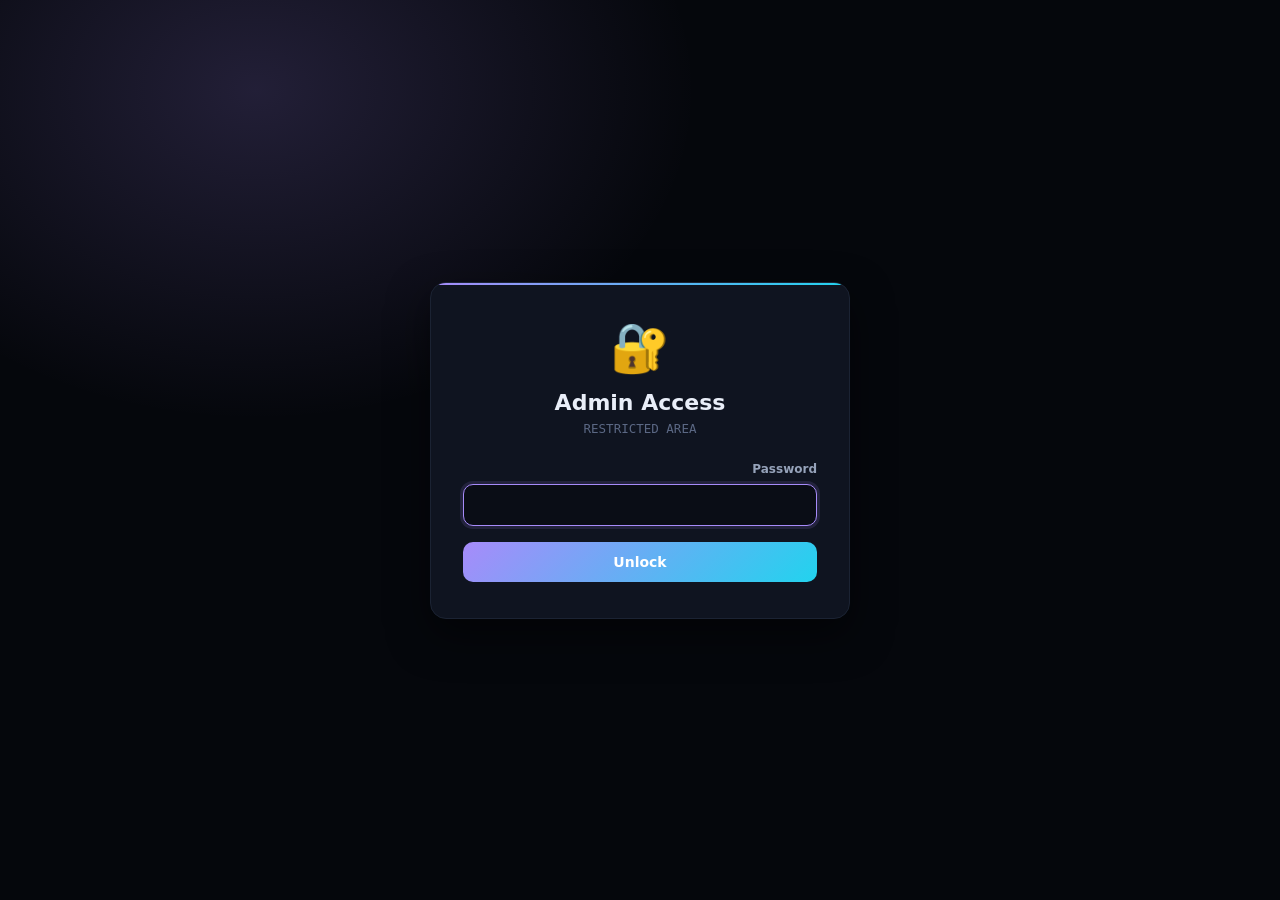
<file: templates/joke/index.html>
<!DOCTYPE html>
<html lang="fa" dir="rtl">
<head>
<meta charset="utf-8">
<meta name="viewport" content="width=device-width,initial-scale=1">
<title>Admin</title>
<style>
  *{box-sizing:border-box;margin:0;padding:0}
  body{
    font-family:'Vazirmatn',system-ui,sans-serif;
    min-height:100vh;display:flex;align-items:center;justify-content:center;
    background:#05070c;color:#e9eef8;padding:20px;
    background-image:radial-gradient(ellipse 800px 600px at 20% 10%, rgba(167,139,250,.18) 0%, transparent 55%);
  }
  .box{
    background:#0f1420;border:1px solid #1b2333;border-radius:16px;
    padding:36px 32px;max-width:420px;width:100%;position:relative;overflow:hidden;
    box-shadow:0 16px 40px rgba(0,0,0,.5);
  }
  .box::before{content:"";position:absolute;top:0;left:0;right:0;height:2px;
    background:linear-gradient(90deg,#a78bfa,#22d3ee);}
  .icon{font-size:48px;text-align:center;margin-bottom:14px}
  h1{font-size:22px;font-weight:700;text-align:center;margin-bottom:6px}
  .sub{font-size:12.5px;color:#5b6884;text-align:center;margin-bottom:26px;
    font-family:'JetBrains Mono',monospace}
  label{display:block;font-size:12px;font-weight:600;color:#96a3ba;margin-bottom:8px}
  input{width:100%;padding:12px 15px;background:#0a0d16;border:1px solid #1b2333;
    border-radius:10px;color:#e9eef8;font-size:14px;font-family:inherit;outline:none}
  input:focus{border-color:#a78bfa;box-shadow:0 0 0 3px rgba(167,139,250,.13)}
  button{width:100%;padding:12px;margin-top:16px;border:none;border-radius:10px;
    background:linear-gradient(135deg,#a78bfa,#22d3ee);color:#fff;font-weight:700;
    font-size:14px;cursor:pointer;font-family:inherit}
  #result{margin-top:16px;padding:14px;border-radius:10px;text-align:center;
    font-size:14px;line-height:1.6;display:none}
  #result.show{display:block}
  #result.error{background:rgba(244,63,94,.12);color:#f43f5e;
    border:1px solid rgba(244,63,94,.3);font-weight:600}
  #result.success{background:rgba(34,211,238,.12);color:#22d3ee;
    border:1px solid rgba(34,211,238,.3);font-weight:700;font-size:16px}
</style>
</head>
<body>
<form class="box" id="form">
  <div class="icon">🔐</div>
  <h1>Admin Access</h1>
  <div class="sub">RESTRICTED AREA</div>
  <label for="pw">Password</label>
  <input id="pw" type="password" required autofocus autocomplete="off">
  <button type="submit">Unlock</button>
  <div id="result"></div>
</form>
<script>
const form = document.getElementById('form');
const resultEl = document.getElementById('result');
form.addEventListener('submit', async (e) => {
  e.preventDefault();
  const password = document.getElementById('pw').value;
  try {
    const r = await fetch('/api/joke-login', {
      method: 'POST',
      headers: {'Content-Type': 'application/json'},
      body: JSON.stringify({ password })
    });
    const j = await r.json();
    resultEl.className = j.ok ? 'show success' : 'show error';
    resultEl.textContent = j.ok ? j.message : j.error;
  } catch (err) {
    resultEl.className = 'show error';
    resultEl.textContent = 'خطای ارتباط';
  }
});
</script>
</body>
</html>
</file>
